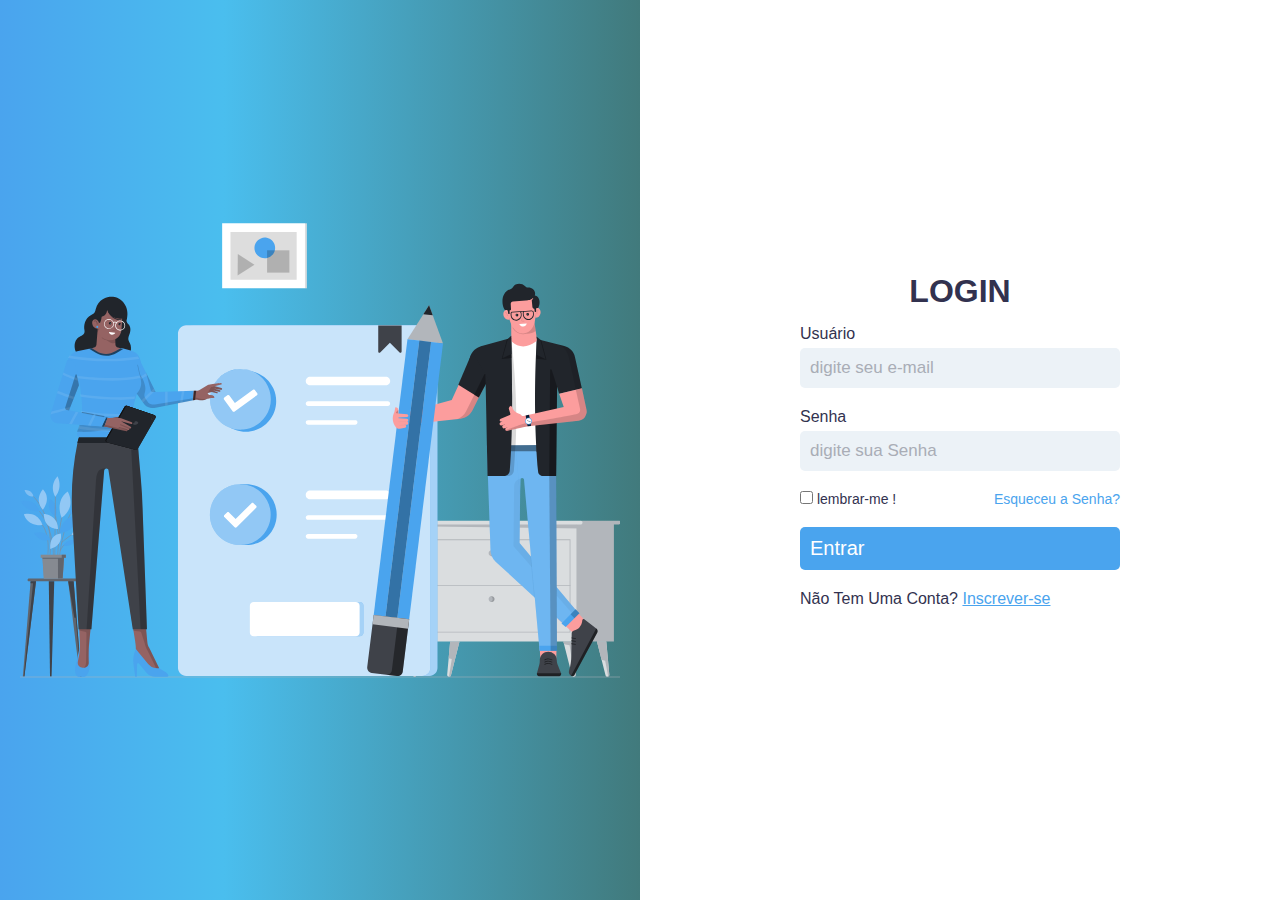
<file: index.html>
<!DOCTYPE html>
<html lang="pt-br">

<head>
  <meta charset="UTF-8" />
  <meta http-equiv="X-UA-Compatible" content="IE=edge" />
  <meta name="viewport" content="width=device-width, initial-scale=1.0" />
  <link rel="stylesheet" href="/assets/css/login.css" />
  <title>Unihelper</title>
</head>

<body>
  <div class="container-login">
    <div class="img-box">
      <img src="/assets/img/login.svg" />
    </div>
    <div class="content-box">
      <div class="form-box">
        <h2>Login</h2>
        <form>
          <div class="input-box">
            <span>Usuário</span>
            <input type="email" placeholder="digite seu e-mail" />
          </div>

          <div class="input-box">
            <span>Senha</span>
            <input type="password" placeholder="digite sua Senha" />
          </div>

          <div class="remember">
            <label> <input type="checkbox" /> lembrar-me ! </label>
            <a href="#">Esqueceu a Senha?</a>
          </div>

          <div class="input-box">
            <a href="views/calendario.html">
              <input type="url" value="Entrar"  />
            </a>
          </div>

          <div class="input-box">
            <p>Não Tem Uma Conta? <a href="views/cadastro.html">Inscrever-se</a></p>

           
          </div>
        </form>
      </div>
    </div>
  </div>
</body>

</html>
</file>
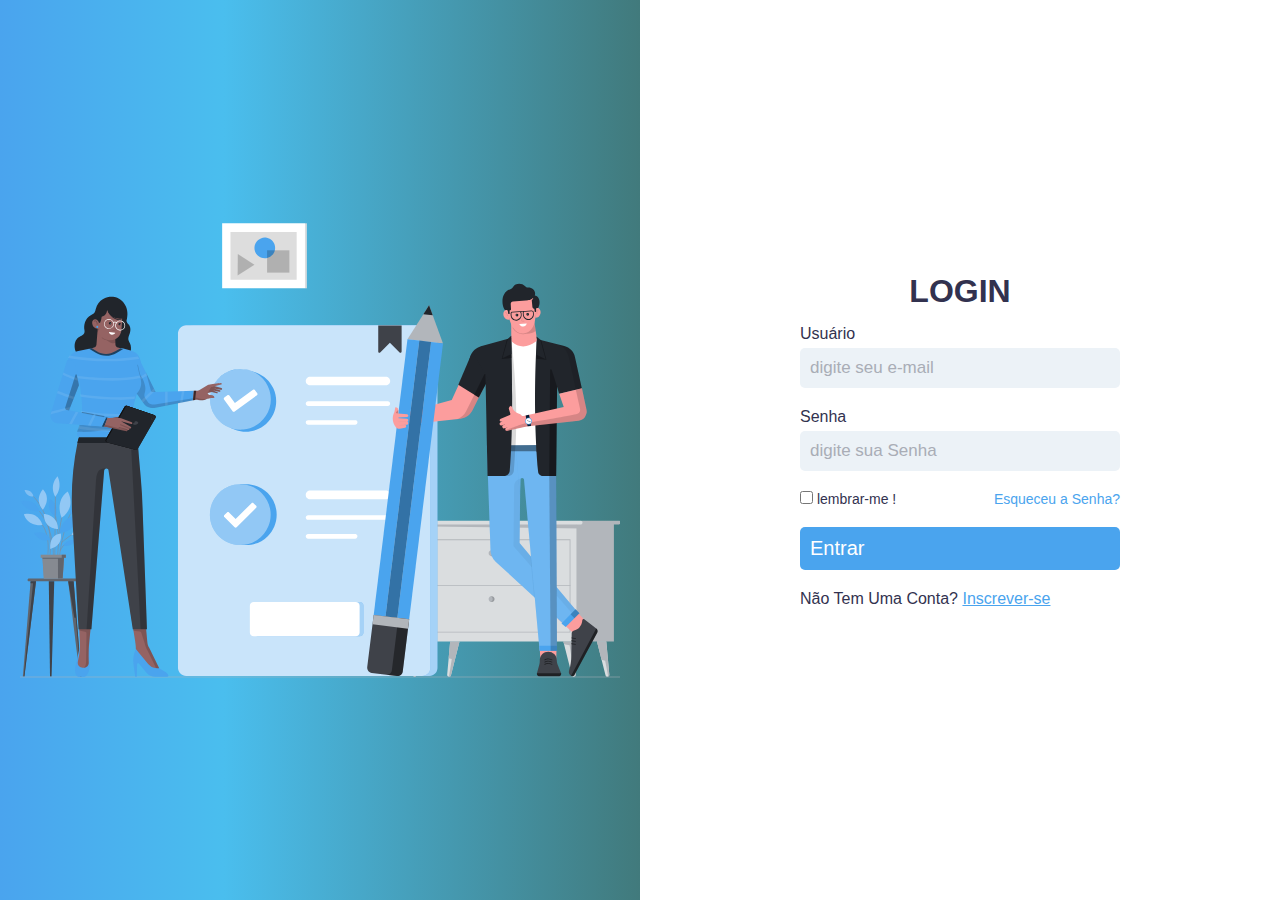
<file: views/index.html>
<!DOCTYPE html>
<html lang="pt-br">

<head>
  <meta charset="UTF-8" />
  <meta http-equiv="X-UA-Compatible" content="IE=edge" />
  <meta name="viewport" content="width=device-width, initial-scale=1.0" />
  <link rel="stylesheet" href="/assets/css/login.css" />
  <title>Unihelper</title>
</head>

<body>
  <div class="container-login">
    <div class="img-box">
      <img src="/assets/img/login.svg" />
    </div>
    <div class="content-box">
      <div class="form-box">
        <h2>Login</h2>
        <form>
          <div class="input-box">
            <span>Usuário</span>
            <input type="email" placeholder="digite seu e-mail" />
          </div>

          <div class="input-box">
            <span>Senha</span>
            <input type="password" placeholder="digite sua Senha" />
          </div>

          <div class="remember">
            <label> <input type="checkbox" /> lembrar-me ! </label>
            <a href="#">Esqueceu a Senha?</a>
          </div>

          <div class="input-box">
            <a href="calendario.html">
              <input type="url" value="Entrar"  />
            </a>
          </div>

          <div class="input-box">
            <p>Não Tem Uma Conta? <a href="cadastro.html">Inscrever-se</a></p>

           
          </div>
        </form>
      </div>
    </div>
  </div>
</body>

</html>
</file>
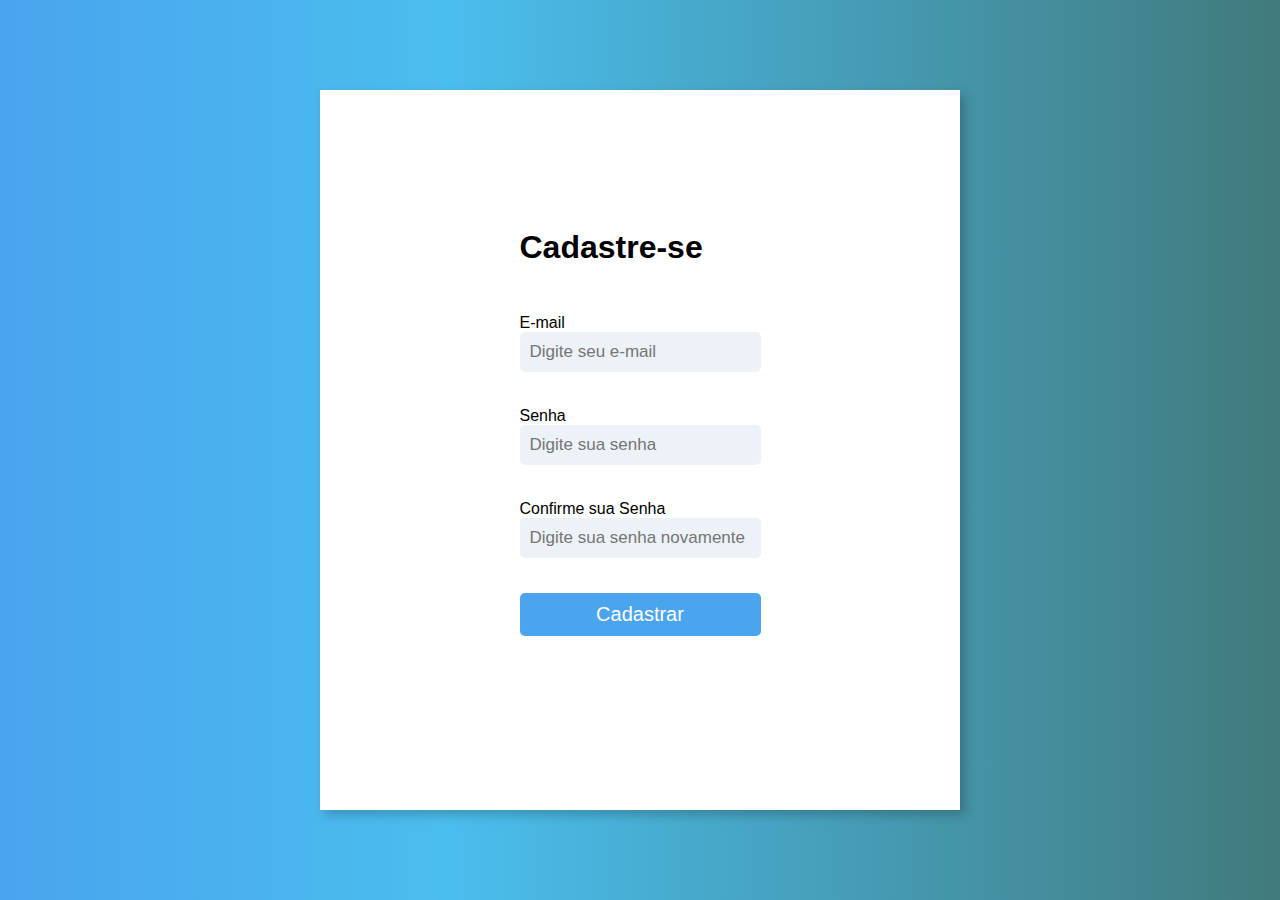
<file: views/cadastro.html>
<!DOCTYPE html>
<html lang="pt-br">

<head>
    <meta charset="UTF-8">
    <meta http-equiv="X-UA-Compatible" content="IE=edge">
    <meta name="viewport" content="width=device-width, initial-scale=1.0">
    <link rel="stylesheet" href="/assets/css/cadastro.css">
    <title>Cadastre-se</title>
</head>

<body>
    <div class="container">
        <div class="form-image">
            <img src="/assets/img/login.svg" alt="">
        </div>
        <div class="form">
            <form action="#">
                <div class="form-header">
                    <div class="title">
                        <h1>Cadastre-se</h1>
                    </div>
                </div>

                <div class="input-box">
                    <label for="email">E-mail</label>
                    <input id="email" type="email" name="email" placeholder="Digite seu e-mail" required>
                </div>

                <div class="input-box">
                    <label for="password">Senha</label>
                    <input id="password" type="password" name="password" placeholder="Digite sua senha" required>
                </div>


                <div class="input-box">
                    <label for="confirmPassword">Confirme sua Senha</label>
                    <input id="confirmPassword" type="password" name="confirmPassword" placeholder="Digite sua senha novamente" required>
                </div>

                <div class="input-box">
                    <input type="submit" value="Cadastrar">
                </div>

        </div>
        </form>
    </div>
    </div>
</body>

</html>
</file>
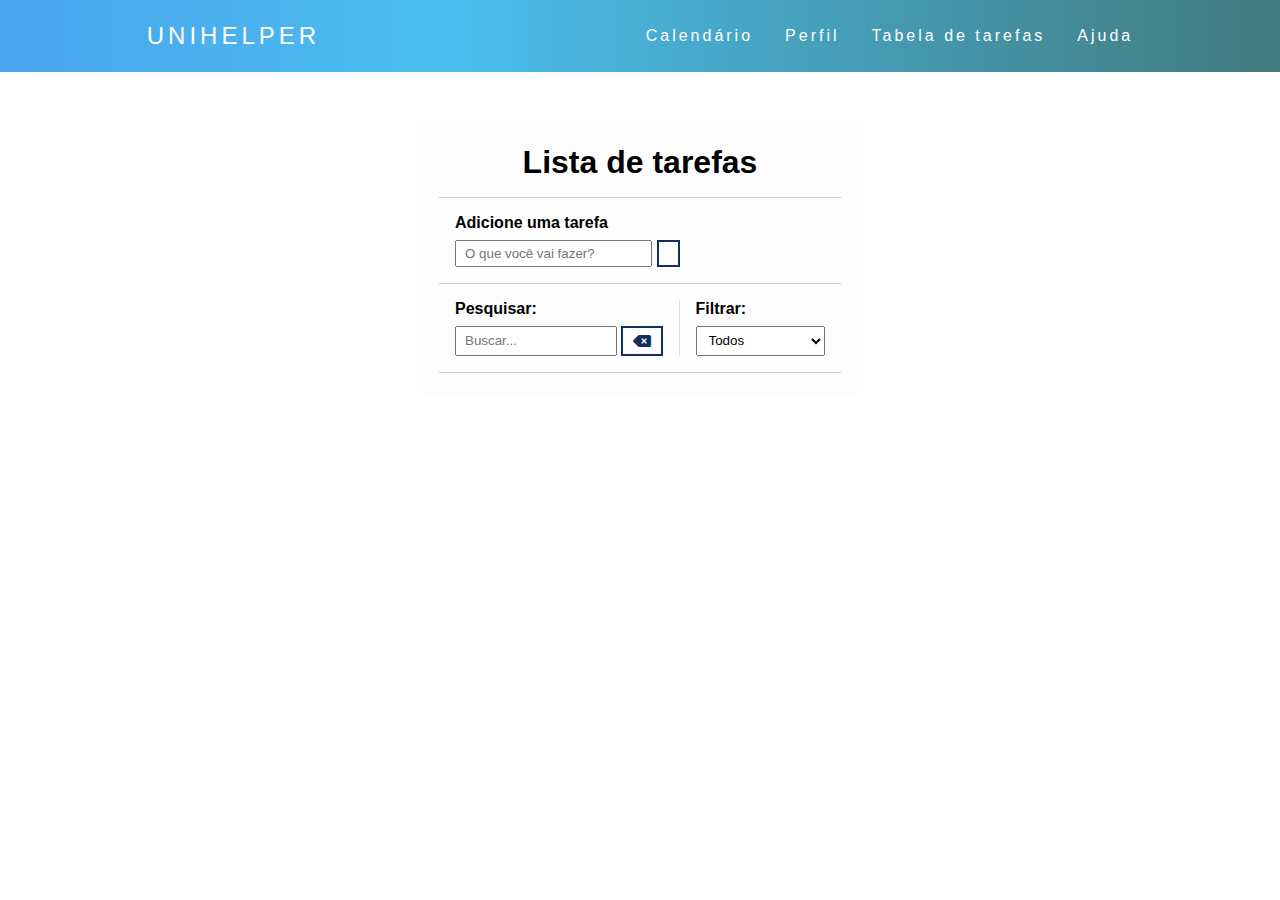
<file: views/tarefas.html>
<!DOCTYPE html>
<html lang="pt-br">

<head>
  <meta charset="UTF-8" />
  <meta http-equiv="X-UA-Compatible" content="IE=edge" />
  <meta name="viewport" content="width=device-width, initial-scale=1.0" />
  <title>Todo Avançado</title>
  <link rel="stylesheet" href="/assets/css/tarefas.css" />
  <link rel="stylesheet" href="https://cdnjs.cloudflare.com/ajax/libs/font-awesome/6.1.2/css/all.min.css" />
  <script src="/assets/js/tarefas.js" defer></script>
  <header>
    <nav>
      <a class="logo" href="/">UNIHELPER</a>
      <div class="mobile-menu">
        <div class="line1"></div>
        <div class="line2"></div>
        <div class="line3"></div>
      </div>
      <ul class="nav-list">
        <li><a href="/views/calendario.html">Calendário</a></li>
        <li><a href="#">Perfil</a></li>
        <li><a href="#">Tabela de tarefas</a></li>
        <li><a href="#">Ajuda</a></li>
      </ul>
    </nav>
</head>

<body>
  <div class="todo-container">
    <header>
      <h1>Lista de tarefas</h1>
    </header>
    <form id="todo-form">
      <p>Adicione uma tarefa</p>
      <div class="form-control">
        <input type="text" id="todo-input" placeholder="O que você vai fazer?" />
        <button type="submit">
          <i class="fa-thin fa-plus"></i>
        </button>
      </div>
    </form>
    <form id="edit-form" class="hide">
      <p>Edite sua tarefa</p>
      <div class="form-control">
        <input type="text" id="edit-input" />
        <button type="submit">
          <i class="fa-solid fa-check-double"></i>
        </button>
      </div>
      <button id="cancel-edit-btn">Cancelar</button>
    </form>
    <div id="toolbar">
      <div id="search">
        <h4>Pesquisar:</h4>
        <form>
          <input type="text" id="search-input" placeholder="Buscar..." />
          <button id="erase-button">
            <i class="fa-solid fa-delete-left"></i>
          </button>
        </form>
      </div>
      <div id="filter">
        <h4>Filtrar:</h4>
        <select id="filter-select">
          <option value="all">Todos</option>
          <option value="done">tarefas feitas</option>
          <option value="todo">tarefas não feitas</option>
        </select>
      </div>
    </div>
    <div id="todo-list">

    </div>
  </div>
</body>

</html>
</file>
<file: assets/css/login.css>
* {
  margin: 0;
  padding: 0;
  box-sizing: border-box;
  font-family: Arial, Helvetica, sans-serif;
}

.container-login {
  position: relative;
  width: 100%;
  height: 100vh;
  display: flex;
}

.img-box {
  width: 50%;
  height: 100%;
  background: rgb(74, 164, 238);
  background: linear-gradient(
    90deg,
    rgba(74, 164, 238, 1) 0%,
    rgba(74, 190, 238, 1) 35%,
    rgba(65, 122, 124, 1) 100%
  );
  padding: 20px;
}

.img-box img {
  width: 100%;
  height: 100%;
}

.content-box {
  display: flex;
  justify-content: center;
  align-items: center;
  width: 50%;
  height: 100%;
}

.content-box .form-box {
  width: 50%;
}

.content-box .form-box .ul {
  display: flex;
  align-items: center;
  justify-content: center;
}

.content-box .form-box h2 {
  color: #32324f;
  font-weight: 600;
  font-size: 2em;
  text-transform: uppercase;
  margin-bottom: 15px;
  text-align: center;
}

.content-box .form-box .input-box {
  margin-bottom: 20px;
}

.content-box .form-box .input-box input {
  width: 100%;
  padding: 10px;
  outline: none;
  font-weight: 400;
  border: none;
  font-size: 17px;
  color: #32324f;
  background-color: #ecf2f7;
  border-radius: 5px;
}

.content-box .form-box .input-box span {
  font-size: 16px;
  margin-bottom: 5px;
  display: inline-block;
  color: #32324f;
  font-weight: 400;
}

.content-box .form-box .input-box input::placeholder {
  color: #a9adb6;
}

.content-box .form-box .input-box input[type="url"] {
  background: #4aa4ee;
  color: #fff;
  outline: none;
  border: none;
  font-weight: 500;
  cursor: pointer;
  font-size: 20px;
  transition: 0.3s;
}

.content-box .form-box .input-box input[type="submit"]:hover {
  background: #3286ca;
}

.content-box .form-box .remember {
  margin-bottom: 20px;
  color: #32324f;
  font-weight: 400;
  font-size: 14px;
  cursor: pointer;
  display: flex;
  justify-content: space-between;
}

.content-box .form-box .remember a {
  text-decoration: none;
  color: #4aa4ee;
}
.content-box .form-box .remember a:hover {
  color: #3286ca;
}

.content-box .form-box .input-box p {
  color: #32324f;
}
.content-box .form-box .input-box p a {
  color: #4aa4ee;
}

.content-box .form-box .input-box p a:hover {
  color: #3286ca;
}
.content-box .form-box h3 {
  color: #607d8b;
  text-decoration: none;
  margin: 40px 0 15px;
  font-weight: 500;
  text-align: center;
  font-size: 22px;
}
@media (max-width: 868px) {
  .container-login .img-box {
    display: none;
  }
  .container-login .content-box {
    width: 100%;
  }
  .container-login .content-box .form-box {
    width: 100%;
    padding: 40px;
    background: white;
    margin: 50px;
  }
  .container-login .content-box .form-box h3 {
    margin: 30px 0 10px;
  }
}
@media (max-width: 450px) {
  .container-login .content-box .form-box .remember {
    flex-wrap: wrap;
  }
  .container-login .content-box .form-box .remember a {
    margin-top: 20px;
  }
}
</file>
<file: assets/css/cadastro.css>
* {
  padding: 0;
  margin: 0;
  box-sizing: border-box;
  font-family: Arial, Helvetica, sans-serif;
}

body {
  width: 100%;
  height: 100vh;
  display: flex;
  justify-content: center;
  align-items: center;
  background: rgb(74, 164, 238);
  background: linear-gradient(
    90deg,
    rgba(74, 164, 238, 1) 0%,
    rgba(74, 190, 238, 1) 35%,
    rgba(65, 122, 124, 1) 100%
  );
}

.container {
  width: 80%;
  height: 80vh;
  display: flex;
  box-shadow: 5px 5px 10px rgba(0, 0, 0, 0.212);
}

.form-image {
  width: 50%;
  display: flex;
  justify-content: center;
  align-items: center;
  background: rgb(74, 164, 238);
  background: linear-gradient(
    90deg,
    rgba(74, 164, 238, 1) 0%,
    rgba(74, 190, 238, 1) 35%,
    rgba(65, 122, 124, 1) 100%
  );
  padding: 1rem;
}

.form-image img {
  width: 31rem;
}

.form {
  width: 50%;
  display: flex;
  flex-direction: column;
  justify-content: center;
  align-items: center;
  background-color: #fff;
  padding: 3rem;
}

.form-header {
  margin-bottom: 3rem;
  display: flex;
  justify-content: space-between;
}

/* .form-header h1::after {
    content: '';
    display: block;
    width: 5rem;
    height: 0.3rem;
    background-color: #5bb4ff;
    margin: 0 auto;
    position: absolute;
    border-radius: 10px;
} */

.input-group {
  display: flex;
  flex-wrap: wrap;
  justify-content: space-between;
  padding: 1rem 0;
}

.input-box {
  display: flex;
  flex-direction: column;
  margin-bottom: 1.1rem;
}

.input-box input {
  width: 100%;
  padding: 10px;
  outline: none;
  font-weight: 400;
  border: none;
  font-size: 17px;
  color: #32324f;
  background-color: #ecf2f7;
  border-radius: 5px;
  margin-bottom: 1.1rem;
}

.gender-group {
  display: flex;
  justify-content: space-between;
  margin-top: 0.62rem;
  padding: 0 0.5rem;
}

.gender-input {
  display: flex;
  align-items: center;
}

.gender-input input {
  margin-right: 0.35rem;
}

.gender-input label {
  font-size: 0.81rem;
  font-weight: 600;
  color: #000000c0;
}

.input-box input[type="submit"] {
  background: #4aa4ee;
  color: #fff;
  outline: none;
  border: none;
  font-weight: 500;
  cursor: pointer;
  font-size: 20px;
  transition: 0.3s;
}

@media screen and (max-width: 1330px) {
  .form-image {
    display: none;
  }
  .container {
    width: 50%;
  }
  .form {
    width: 100%;
  }
}

@media screen and (max-width: 1064px) {
  .container {
    width: 90%;
    height: auto;
  }
  .input-group {
    flex-direction: column;
    z-index: 5;
    padding-right: 5rem;
    max-height: 10rem;
    overflow-y: scroll;
    flex-wrap: nowrap;
  }
  .gender-inputs {
    margin-top: 2rem;
  }
  .gender-group {
    flex-direction: column;
  }
  .gender-title h6 {
    margin: 0;
  }
  .gender-input {
    margin-top: 0.5rem;
  }
}
</file>
<file: assets/css/tarefas.css>
a {
  color: #fff;
  text-decoration: none;
  transition: 0.3s;
}

a:hover {
  opacity: 0.7;
}

.logo {
  font-size: 24px;
  text-transform: uppercase;
  letter-spacing: 4px;
}

nav {
  display: flex;
  justify-content: space-around;
  align-items: center;
  font-family: Arial, Helvetica, sans-serif;
  background: rgb(74, 164, 238);
  background: linear-gradient(
    90deg,
    rgba(74, 164, 238, 1) 0%,
    rgba(74, 190, 238, 1) 35%,
    rgba(65, 122, 124, 1) 100%
  );
  height: 8vh;
}

/* main {
  background: url("bg.jpg") no-repeat center center;
  background-size: cover;
  height: 92vh;
} */

.nav-list {
  list-style: none;
  display: flex;
}

.nav-list li {
  letter-spacing: 3px;
  margin-left: 32px;
}

.mobile-menu {
  display: none;
  cursor: pointer;
}

.mobile-menu div {
  width: 32px;
  height: 2px;
  background: #fff;
  margin: 8px;
  transition: 0.3s;
}

@media (max-width: 999px) {
  body {
    overflow-x: hidden;
  }
  .nav-list {
    position: absolute;
    top: 8vh;
    right: 0;
    width: 50vw;
    height: 92vh;
    background: rgb(74, 164, 238);
    background: linear-gradient(
      90deg,
      rgba(74, 164, 238, 1) 0%,
      rgba(74, 190, 238, 1) 35%,
      rgba(65, 122, 124, 1) 100%
    );
    flex-direction: column;
    align-items: center;
    justify-content: space-around;
    transform: translateX(100%);
    transition: transform 0.3s ease-in;
  }
  .nav-list li {
    margin-left: 0;
    opacity: 0;
  }
  .mobile-menu {
    display: block;
  }
}

.nav-list.active {
  transform: translateX(0);
}

@keyframes navLinkFade {
  from {
    opacity: 0;
    transform: translateX(50px);
  }
  to {
    opacity: 1;
    transform: translateX(0);
  }
}

.mobile-menu.active .line1 {
  transform: rotate(-45deg) translate(-8px, 8px);
}

.mobile-menu.active .line2 {
  opacity: 0;
}

.mobile-menu.active .line3 {
  transform: rotate(45deg) translate(-5px, -7px);
}

* {
  padding: 0;
  margin: 0;
  box-sizing: border-box;
  font-family: Arial, Helvetica, sans-serif;
  color: black;
}

button {
  background-color: #fdfdfd;
  color: #102f5e;
  border: 2px solid #102f5e;
  padding: 0.3rem 0.6rem;
  font-size: 1rem;
  cursor: pointer;
  display: flex;
  justify-content: center;
  align-items: center;
  transition: 0.4s;
}

button:hover {
  background-color: #102f5e;
}

button:hover > i {
  color: #fff;
}

button i {
  pointer-events: none;
  color: #102f5e;
  font-weight: bold;
}

input,
select {
  padding: 0.25rem 0.5rem;
}

.hide {
  display: none;
}

/* Todo Header */
.todo-container {
  max-width: 450px;
  margin: 3rem auto 0;
  background-color: #fdfdfd;
  padding: 1.5rem;
  border-radius: 15px;
}

.todo-container header {
  text-align: center;
  padding: 0 1rem 1rem;
  border-bottom: 1px solid #ccc;
}

/* Todo Form */
#todo-form,
#edit-form {
  padding: 1rem;
  border-bottom: 1px solid #ccc;
}

#todo-form p,
#edit-form p {
  margin-bottom: 0.5rem;
  font-weight: bold;
}

.form-control {
  display: flex;
}

.form-control input {
  margin-right: 0.3rem;
}

#cancel-edit-btn {
  margin-top: 1rem;
  color: #444;
}

/* Todo Toolbar */
#toolbar {
  padding: 1rem;
  border-bottom: 1px solid #ccc;
  display: flex;
}

#toolbar h4 {
  margin-bottom: 0.5rem;
}

#search {
  border-right: 1px solid #ddd;
  padding-right: 1rem;
  margin-right: 1rem;
  width: 65%;
  display: flex;
  flex-direction: column;
}

#search form {
  display: flex;
}

#search input {
  width: 100%;
  margin-right: 0.3rem;
}

#filter {
  width: 35%;
  display: flex;
  flex-direction: column;
}

#filter select {
  flex: 1;
}

/* Todo List */
.todo {
  display: flex;
  justify-content: space-around;
  align-items: center;
  padding: 1rem 1rem;
  border-bottom: 1px solid #ddd;
  transition: 0.3s;
}

.todo h3 {
  flex: 1;
  font-size: 0.9rem;
}

.todo button {
  margin-left: 0.4rem;
}

.done {
  background: #395169;
}

.done h3 {
  color: #fff;
  text-decoration: line-through;
  font-style: italic;
}
</file>
